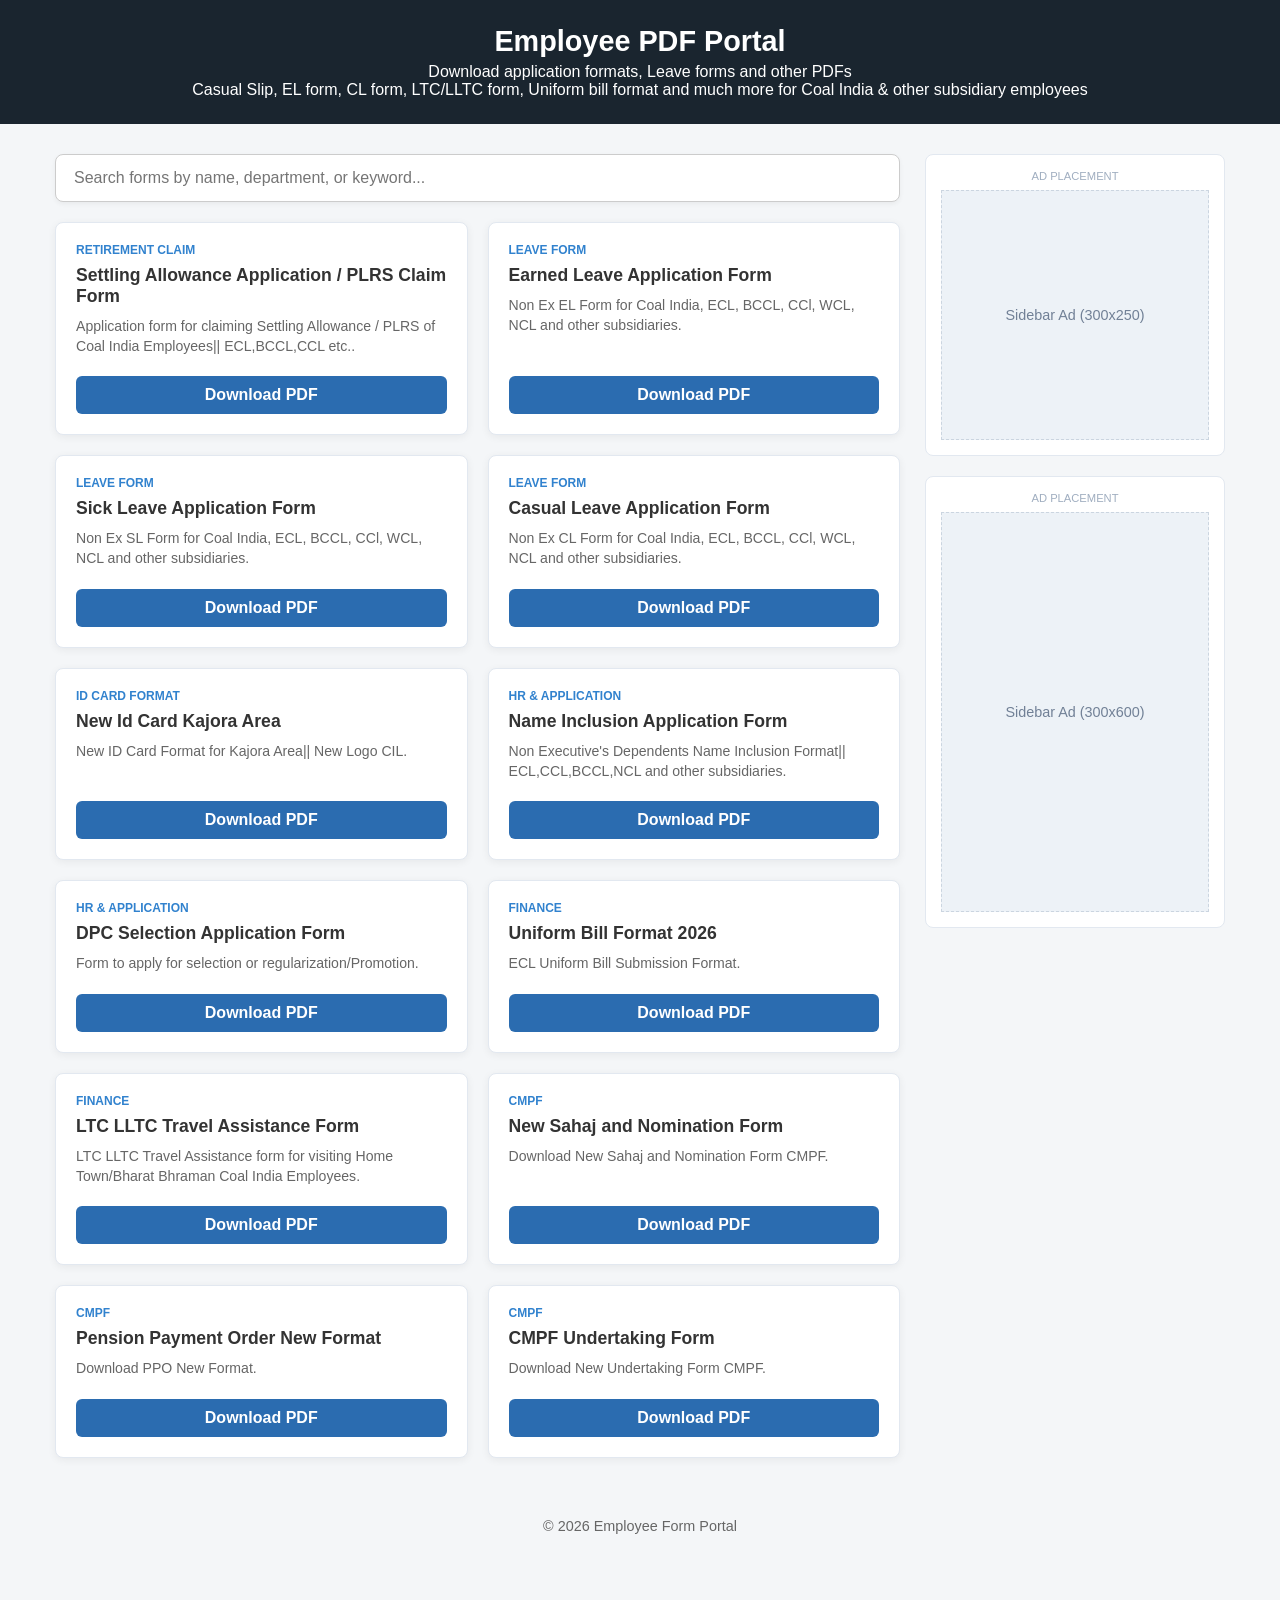
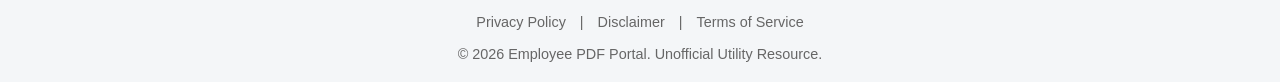
<file: index.html>
<!DOCTYPE html>
<html lang="en">
<head>
    <meta charset="UTF-8">
    <meta name="viewport" content="width=device-width, initial-scale=1.0">
    <meta name="description" content="Download employee forms for HR, Finance, IT, and Operations.">
    <title>Employees PDF Portal</title>
    <link rel="stylesheet" href="style.css">
</head>
<body>

    <header class="navbar">
        <h1>Employee PDF Portal</h1>
        <p>Download application formats, Leave forms and other PDFs </p>
        <p> Casual Slip, EL form, CL form, LTC/LLTC form, Uniform bill format and much more for Coal India & other subsidiary employees</p>
    </header>


    <div class="container">
        
        <main class="content-area">
            <div class="search-box">
                <input type="text" id="searchInput" placeholder="Search forms by name, department, or keyword..." onkeyup="filterForms()">
            </div>

            <div id="formsGrid" class="forms-grid">
                <!-- Forms injected by script.js -->
            </div>
        </main>

        <aside class="sidebar">
            <div class="ad-unit">
                <span class="ad-label">Ad Placement</span>
                <div class="ad-placeholder">
                    <p>Sidebar Ad (300x250)</p>
                </div>
            </div>

            <div class="ad-unit">
                <span class="ad-label">Ad Placement</span>
                <div class="ad-placeholder" style="min-height: 400px;">
                    <p>Sidebar Ad (300x600)</p>
                </div>
            </div>
        </aside>

    </div>

    <footer style="text-align: center; padding: 20px; font-size: 0.9rem; margin-top: 40px; color: #666;">
        &copy; 2026 Employee Form Portal
    </footer>

    <script src="script.js"></script>
        <footer style="text-align: center; padding: 20px; font-size: 0.9rem; margin-top: 40px; color: #666;">
    <a href="privacy.html" style="color: #666; text-decoration: none; margin: 0 10px;">Privacy Policy</a> | 
    <a href="disclaimer.html" style="color: #666; text-decoration: none; margin: 0 10px;">Disclaimer</a> | 
    <a href="terms.html" style="color: #666; text-decoration: none; margin: 0 10px;">Terms of Service</a>
    <br><br>
    &copy; 2026 Employee PDF Portal. Unofficial Utility Resource.
</footer>
</body>
</html>
</file>
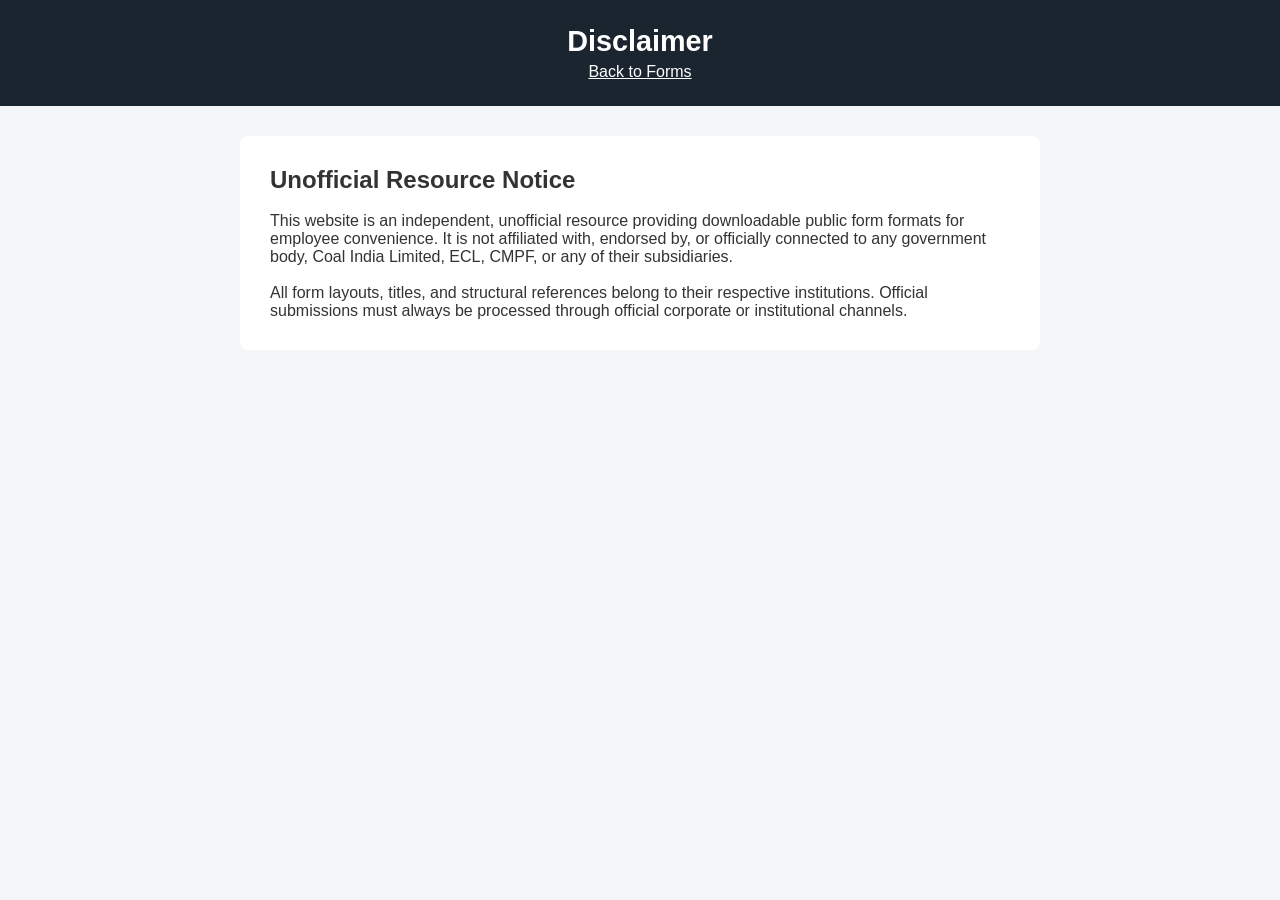
<file: disclaimer.html>
<!DOCTYPE html>
<html lang="en">
<head>
    <meta charset="UTF-8">
    <meta name="viewport" content="width=device-width, initial-scale=1.0">
    <title>Disclaimer - Employee Form Portal</title>
    <link rel="stylesheet" href="style.css">
</head>
<body>
    <header class="navbar">
        <h1>Disclaimer</h1>
        <a href="index.html" style="color: white; text-decoration: underline;">Back to Forms</a>
    </header>
    <div class="container" style="display: block; max-width: 800px; background: white; padding: 30px; border-radius: 8px;">
        <h2>Unofficial Resource Notice</h2>
        <br>
        <p>This website is an independent, unofficial resource providing downloadable public form formats for employee convenience. It is not affiliated with, endorsed by, or officially connected to any government body, Coal India Limited, ECL, CMPF, or any of their subsidiaries.</p>
        <br>
        <p>All form layouts, titles, and structural references belong to their respective institutions. Official submissions must always be processed through official corporate or institutional channels.</p>
    </div>
</body>
</html>
</file>
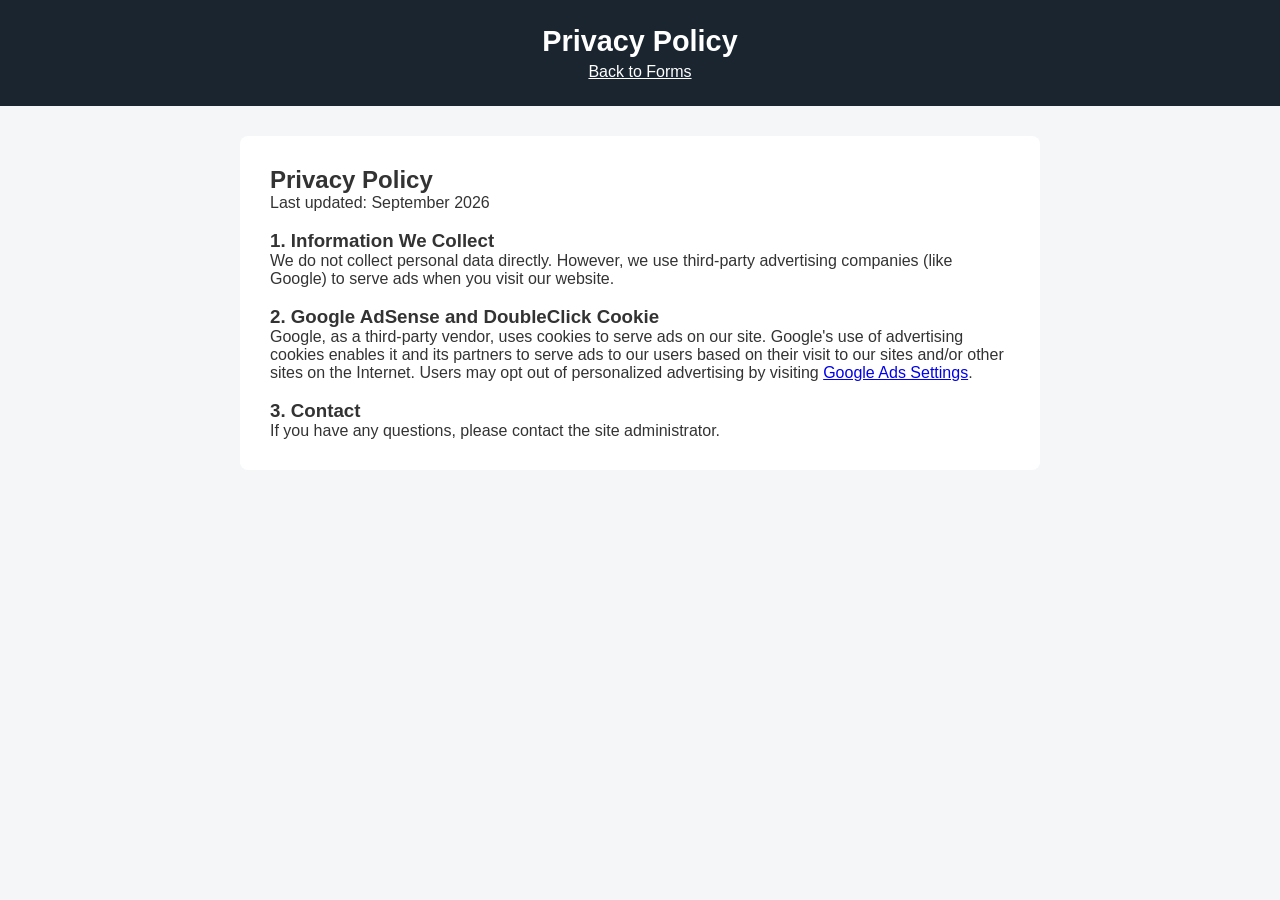
<file: privacy.html>
<!DOCTYPE html>
<html lang="en">
<head>
    <meta charset="UTF-8">
    <meta name="viewport" content="width=device-width, initial-scale=1.0">
    <title>Privacy Policy - Employee Form Portal</title>
    <link rel="stylesheet" href="style.css">
</head>
<body>
    <header class="navbar">
        <h1>Privacy Policy</h1>
        <a href="index.html" style="color: white; text-decoration: underline;">Back to Forms</a>
    </header>
    <div class="container" style="display: block; max-width: 800px; background: white; padding: 30px; border-radius: 8px;">
        <h2>Privacy Policy</h2>
        <p>Last updated: September 2026</p>
        <br>
        <h3>1. Information We Collect</h3>
        <p>We do not collect personal data directly. However, we use third-party advertising companies (like Google) to serve ads when you visit our website.</p>
        <br>
        <h3>2. Google AdSense and DoubleClick Cookie</h3>
        <p>Google, as a third-party vendor, uses cookies to serve ads on our site. Google's use of advertising cookies enables it and its partners to serve ads to our users based on their visit to our sites and/or other sites on the Internet. Users may opt out of personalized advertising by visiting <a href="https://myadcenter.google.com/">Google Ads Settings</a>.</p>
        <br>
        <h3>3. Contact</h3>
        <p>If you have any questions, please contact the site administrator.</p>
    </div>
</body>
</html>
</file>
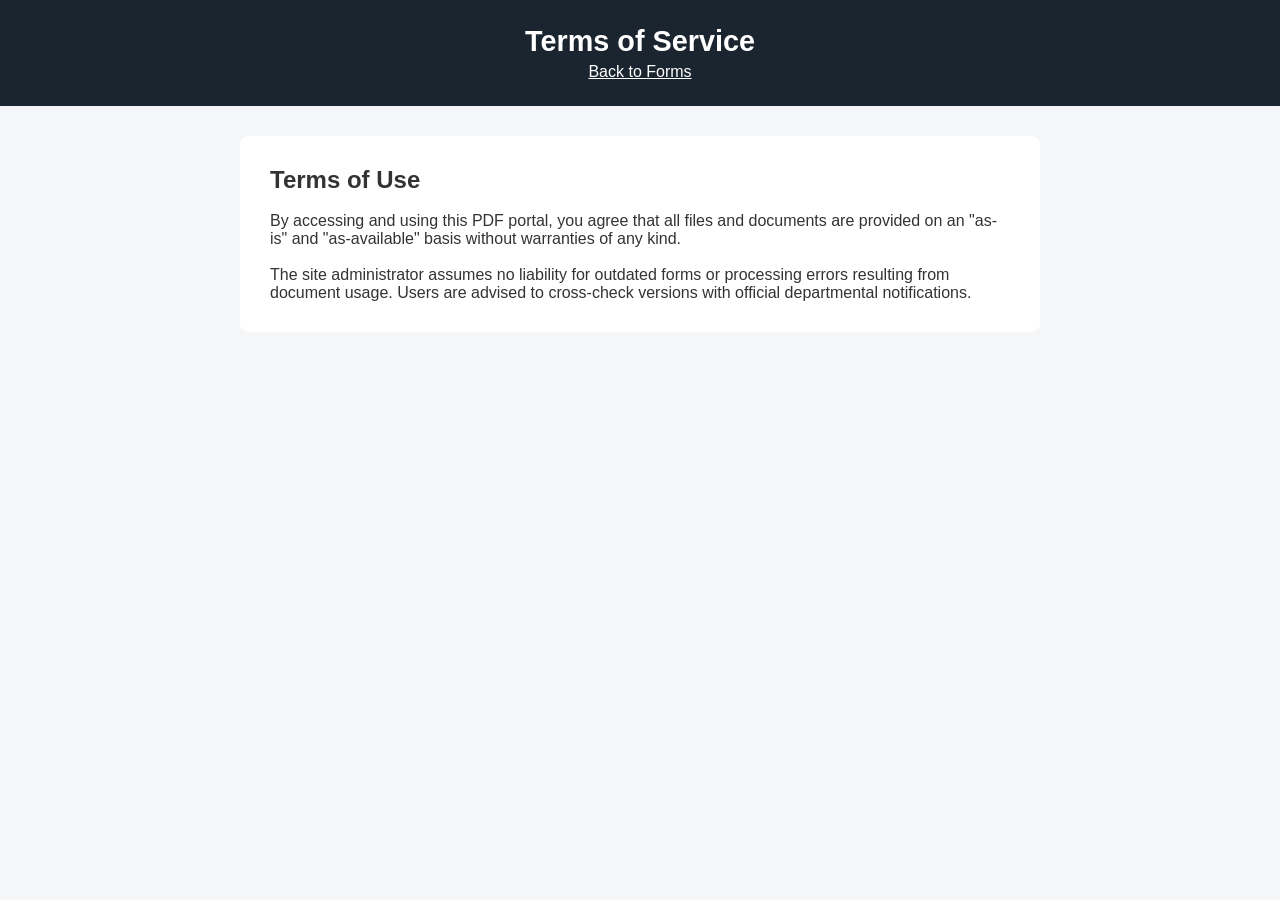
<file: terms.html>
<!DOCTYPE html>
<html lang="en">
<head>
    <meta charset="UTF-8">
    <meta name="viewport" content="width=device-width, initial-scale=1.0">
    <title>Terms of Service - Employee Form Portal</title>
    <link rel="stylesheet" href="style.css">
</head>
<body>
    <header class="navbar">
        <h1>Terms of Service</h1>
        <a href="index.html" style="color: white; text-decoration: underline;">Back to Forms</a>
    </header>
    <div class="container" style="display: block; max-width: 800px; background: white; padding: 30px; border-radius: 8px;">
        <h2>Terms of Use</h2>
        <br>
        <p>By accessing and using this PDF portal, you agree that all files and documents are provided on an "as-is" and "as-available" basis without warranties of any kind.</p>
        <br>
        <p>The site administrator assumes no liability for outdated forms or processing errors resulting from document usage. Users are advised to cross-check versions with official departmental notifications.</p>
    </div>
</body>
</html>
</file>
<file: style.css>
* {
    box-sizing: border-box;
    margin: 0;
    padding: 0;
    font-family: 'Segoe UI', Tahoma, Geneva, Verdana, sans-serif;
}

body {
    background-color: #f4f6f8;
    color: #333;
}

.navbar {
    background-color: #1a252f;
    color: #fff;
    padding: 25px 20px;
    text-align: center;
}

.navbar h1 {
    font-size: 1.8rem;
    margin-bottom: 5px;
}

.container {
    display: flex;
    max-width: 1200px;
    margin: 30px auto;
    padding: 0 15px;
    gap: 25px;
}

.content-area {
    flex: 3;
}

.search-box input {
    width: 100%;
    padding: 14px 18px;
    font-size: 1rem;
    border: 1px solid #ccc;
    border-radius: 8px;
    margin-bottom: 20px;
    outline: none;
    box-shadow: 0 2px 5px rgba(0,0,0,0.05);
}

.search-box input:focus {
    border-color: #3182ce;
}

.forms-grid {
    display: grid;
    grid-template-columns: repeat(auto-fill, minmax(280px, 1fr));
    gap: 20px;
}

.form-card {
    background: #ffffff;
    border-radius: 8px;
    padding: 20px;
    box-shadow: 0 2px 8px rgba(0,0,0,0.06);
    display: flex;
    flex-direction: column;
    justify-content: space-between;
    border: 1px solid #e2e8f0;
}

.form-category {
    font-size: 0.75rem;
    text-transform: uppercase;
    font-weight: 700;
    color: #3182ce;
    margin-bottom: 8px;
    display: block;
}

.form-title {
    font-size: 1.1rem;
    font-weight: 600;
    margin-bottom: 10px;
}

.form-description {
    font-size: 0.88rem;
    color: #666;
    margin-bottom: 20px;
    line-height: 1.4;
}

.btn-download {
    display: block;
    text-align: center;
    background-color: #2b6cb0;
    color: #ffffff;
    padding: 10px;
    border-radius: 6px;
    text-decoration: none;
    font-weight: 600;
    transition: background-color 0.2s ease;
}

.btn-download:hover {
    background-color: #2c5282;
}

.sidebar {
    flex: 1;
    display: flex;
    flex-direction: column;
    gap: 20px;
    min-width: 300px;
}

.ad-unit {
    background: #fff;
    padding: 15px;
    border-radius: 8px;
    border: 1px solid #e2e8f0;
    text-align: center;
}

.ad-label {
    font-size: 0.7rem;
    color: #a0aec0;
    text-transform: uppercase;
    display: block;
    margin-bottom: 8px;
}

.ad-placeholder {
    background: #edf2f7;
    border: 1px dashed #cbd5e0;
    min-height: 250px;
    display: flex;
    align-items: center;
    justify-content: center;
    color: #718096;
    font-size: 0.9rem;
}

@media (max-width: 768px) {
    .container {
        flex-direction: column;
    }
    .sidebar {
        min-width: 100%;
    }
}
</file>
